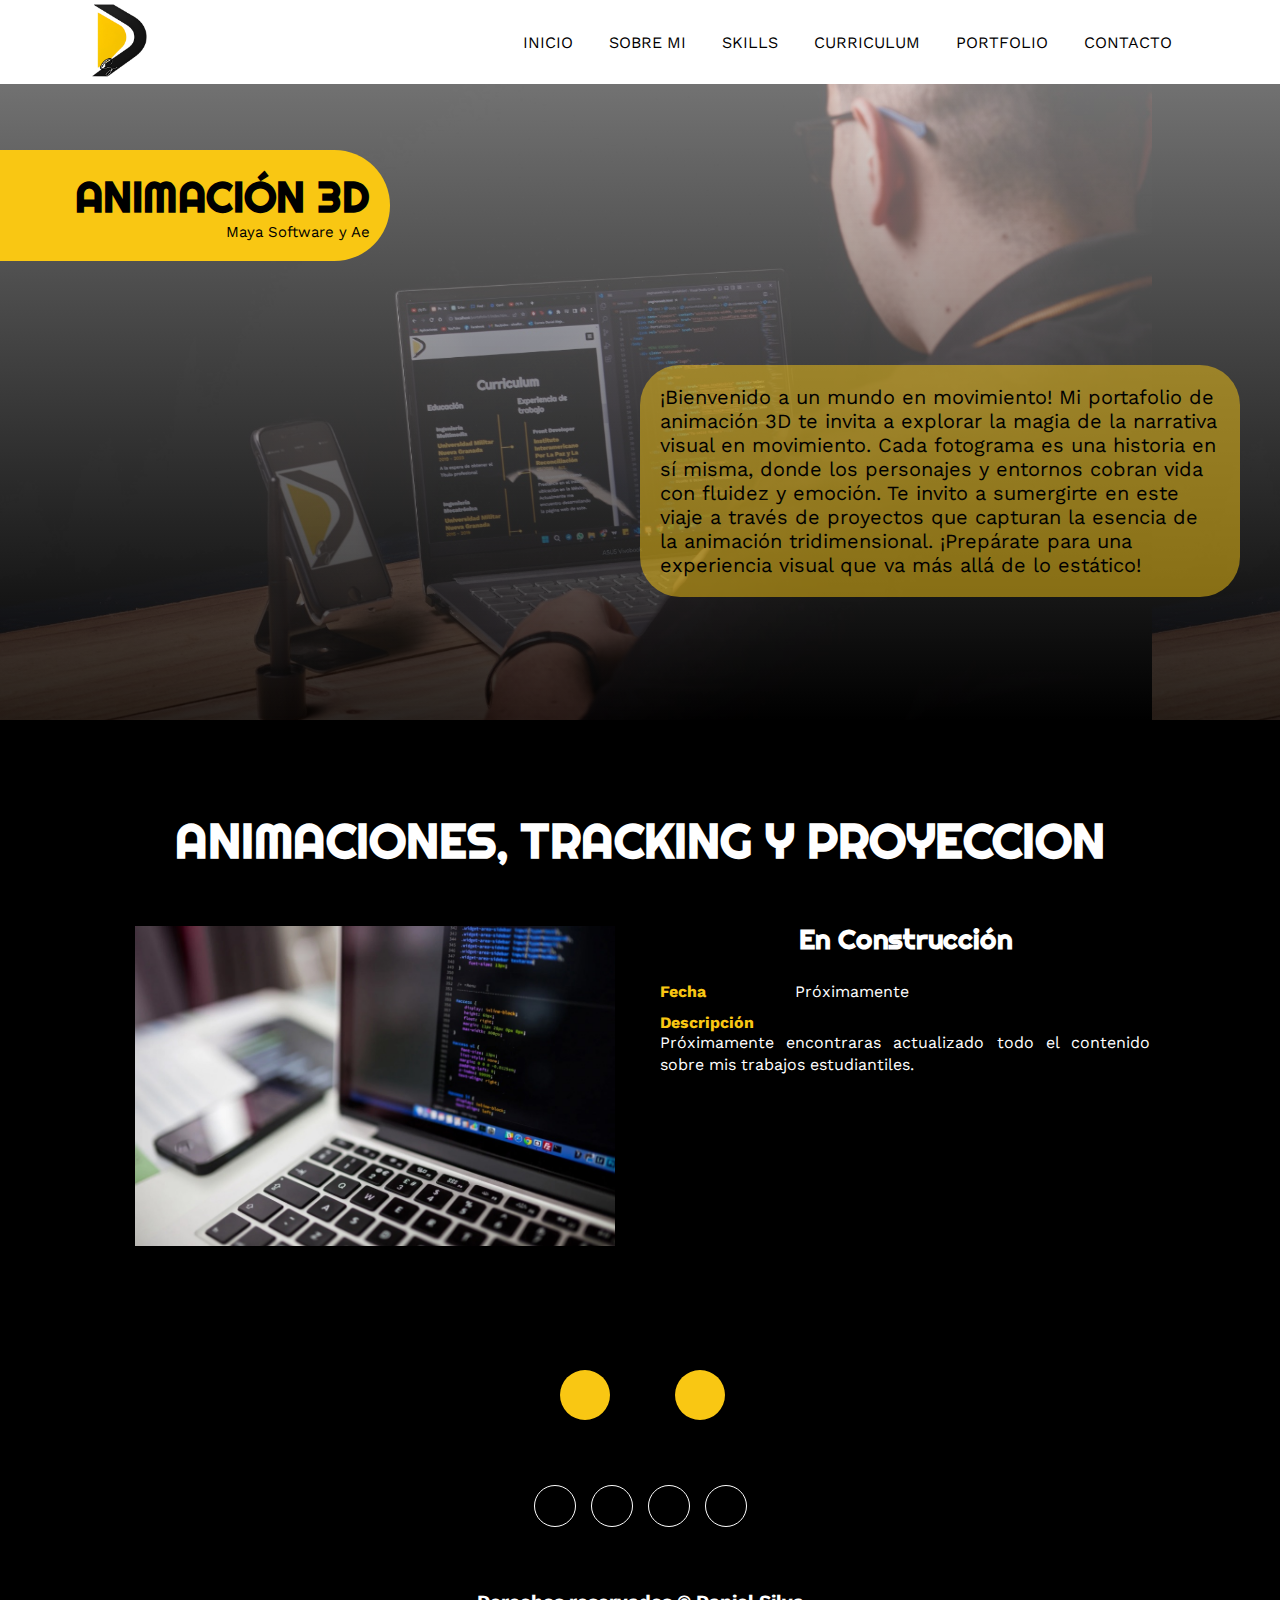
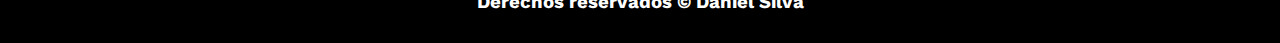
<file: animacion3d.html>
<!DOCTYPE html>
<html lang="es">
<head>
    <meta charset="UTF-8">
    <meta http-equiv="X-UA-Compatible" content="IE=edge">
    <meta name="viewport" content="width=device-width, initial-scale=1.0">
    <link rel="stylesheet" href="https://cdnjs.cloudflare.com/ajax/libs/font-awesome/6.1.2/css/all.min.css" integrity="sha512-1sCRPdkRXhBV2PBLUdRb4tMg1w2YPf37qatUFeS7zlBy7jJI8Lf4VHwWfZZfpXtYSLy85pkm9GaYVYMfw5BC1A==" crossorigin="anonymous" referrerpolicy="no-referrer" />
    <title>Portafolio</title>
    <link rel="stylesheet" href="estilo.css">
    <link rel="icon" type="image/png" href="img/logo.png">
</head>
<body>
    <!-- MENU ENCABEZADO -->
    <div class="contenedor-header">
        <header>
            <div class="logo">
                <img src="img/logo.png" alt="">
            </div>
            <nav id="nav">
                <ul>
                    <li><a href="index.html#inicio" onclick="seleccionar()">INICIO</a></li>
                    <li><a href="index.html#sobremi" onclick="seleccionar()">SOBRE MI</a></li>
                    <li><a href="index.html#skills" onclick="seleccionar()">SKILLS</a></li>
                    <li><a href="index.html#curriculum" onclick="seleccionar()">CURRICULUM</a></li>
                    <li><a href="index.html#portfolio" onclick="seleccionar()">PORTFOLIO</a></li>
                    <li><a href="index.html#contacto" onclick="seleccionar()">CONTACTO</a></li>
                </ul>
            </nav>
            <div class="nav-responsive" onclick="mostrarOcultarMenu()">
                <i class="fa-solid fa-bars"></i>
            </div>
        </header>
    </div>

    <!-- SECCION INICIO PAGINAWEB -->
    <section id="iniciopw" class="iniciopw">
        <div class="contenido-banner1">
            <h1>ANIMACIÓN 3D</h1>
            <h2>Maya Software y Ae</h2>
        </div>
        <div class="contenido-banner2">
            <h2>¡Bienvenido a un mundo en movimiento! Mi portafolio de animación 3D te invita a explorar la magia de la narrativa visual en movimiento. Cada fotograma es una historia en sí misma, donde los personajes y entornos cobran vida con fluidez y emoción. Te invito a sumergirte en este viaje a través de proyectos que capturan la esencia de la animación tridimensional. ¡Prepárate para una experiencia visual que va más allá de lo estático!</h2>
        </div>
    </section> 

   <!-- SECCION DISEÑOS PAGINAWEB -->
   <section id="diseños" class="diseños">
    <div class="contenido-seccion">
        <h2>ANIMACIONES, TRACKING Y PROYECCION</h2>
        <div class="fila">
            <!-- imagen -->
            <div class="col col-imagen">
                <div class="imagen">
                    <img src="img/construccion.jpg" alt="">
                </div>
            </div>
            <!-- descripcion -->
            <div class="col col-descripcion">
                <h3>En Construcción</h3>
                <ul>
                    <li>
                        <strong>Fecha</strong>
                        Próximamente
                    </li>
                    <li>
                        <strong>Descripción</strong>
                        <p> 
                            Próximamente encontraras actualizado todo el contenido sobre mis trabajos estudiantiles.
                        </p> 
                    </li>
                    <!--<li>
                        <strong>Vizualizalo</strong>
                        <div class="redes">
                            <a href="https://basedatosgpe.000webhostapp.com/bdgpesembremoselcambio/index.php" target="_blank"><i class="fa-solid fa-globe"></i></a>
                            <a href="https://github.com/danielsilva14/bdguadalupe" target="_blank"><i class="fa-brands fa-github"></i></a>
                        </div>
                    </li>-->
                </ul>
            </div>
        </div>
        
       
    </div>
</section>


    

    <!-- footer -->
    <footer>
        <a href="marketingdigital.html" class="right">
            <i class="fa-solid fa-angles-right"></i>
        </a>
        <a href="modelado3d.html" class="left">
            <i class="fa-solid fa-angles-left"></i>
        </a>
        <div class="redes">
                <a href="https://www.facebook.com/DanielAlejandroSilvaFloriano" target="_blank"><i class="fa-brands fa-facebook-f"></i></a>
                <a href="https://github.com/danielsilva14" target="_blank"><i class="fa-brands fa-github"></i></a>
                <a href="https://www.instagram.com/daniel_alejo14/" target="_blank"><i class="fa-brands fa-instagram"></i></a>
                <a href="https://www.linkedin.com/in/daniel-alejandro-silva-floriano-11836a113/" target="_blank"><i class="fa-brands fa-linkedin-in"></i></a>
        </div>
        <h3 class="footer__copyright">Derechos reservados &copy; Daniel Silva</h3>
    </footer>

    <script src="script.js"></script>
</body>
</html>
</file>
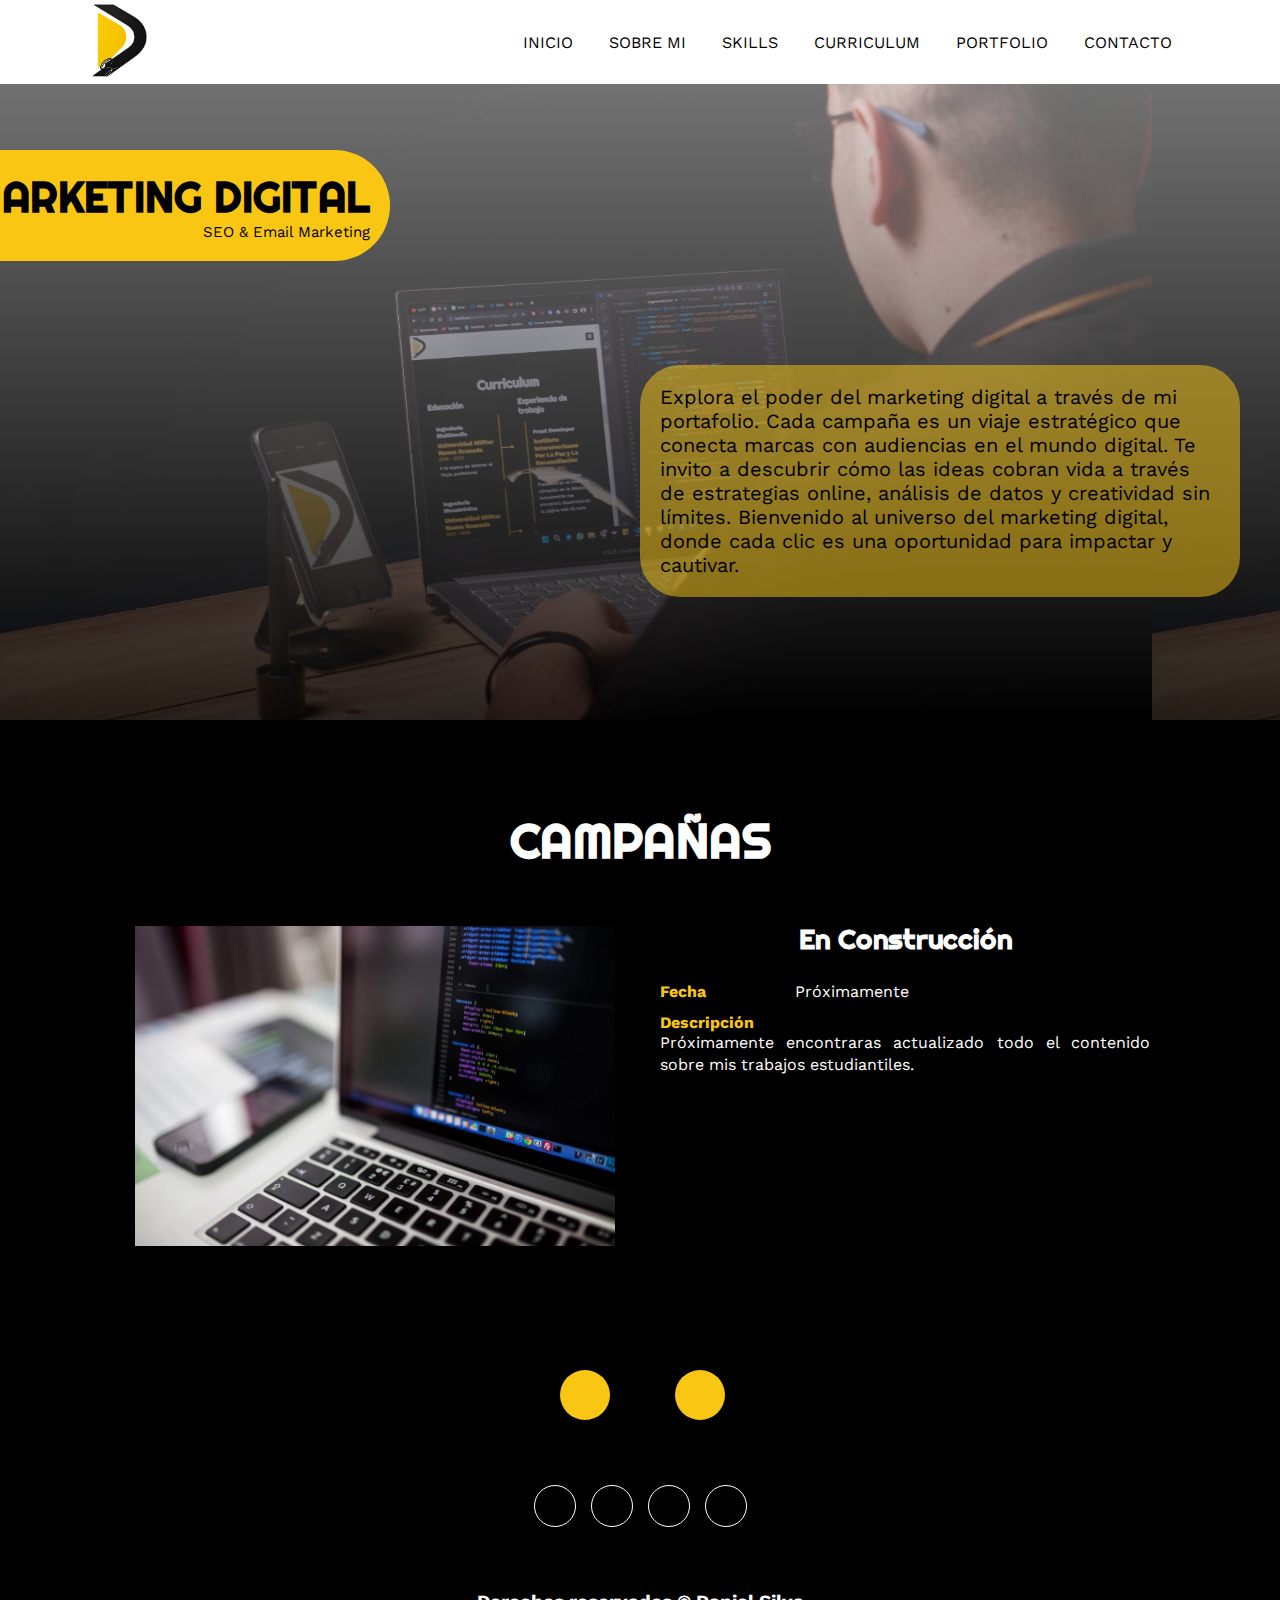
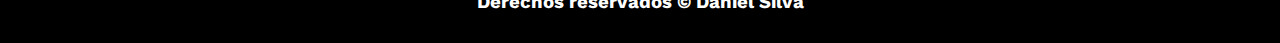
<file: marketingdigital.html>
<!DOCTYPE html>
<html lang="es">
<head>
    <meta charset="UTF-8">
    <meta http-equiv="X-UA-Compatible" content="IE=edge">
    <meta name="viewport" content="width=device-width, initial-scale=1.0">
    <link rel="stylesheet" href="https://cdnjs.cloudflare.com/ajax/libs/font-awesome/6.1.2/css/all.min.css" integrity="sha512-1sCRPdkRXhBV2PBLUdRb4tMg1w2YPf37qatUFeS7zlBy7jJI8Lf4VHwWfZZfpXtYSLy85pkm9GaYVYMfw5BC1A==" crossorigin="anonymous" referrerpolicy="no-referrer" />
    <title>Portafolio</title>
    <link rel="stylesheet" href="estilo.css">
    <link rel="icon" type="image/png" href="img/logo.png">
</head>
<body>
    <!-- MENU ENCABEZADO -->
    <div class="contenedor-header">
        <header>
            <div class="logo">
                <img src="img/logo.png" alt="">
            </div>
            <nav id="nav">
                <ul>
                    <li><a href="index.html#inicio" onclick="seleccionar()">INICIO</a></li>
                    <li><a href="index.html#sobremi" onclick="seleccionar()">SOBRE MI</a></li>
                    <li><a href="index.html#skills" onclick="seleccionar()">SKILLS</a></li>
                    <li><a href="index.html#curriculum" onclick="seleccionar()">CURRICULUM</a></li>
                    <li><a href="index.html#portfolio" onclick="seleccionar()">PORTFOLIO</a></li>
                    <li><a href="index.html#contacto" onclick="seleccionar()">CONTACTO</a></li>
                </ul>
            </nav>
            <div class="nav-responsive" onclick="mostrarOcultarMenu()">
                <i class="fa-solid fa-bars"></i>
            </div>
        </header>
    </div>

    <!-- SECCION INICIO PAGINAWEB -->
    <section id="iniciopw" class="iniciopw">
        <div class="contenido-banner1">
            <h1>MARKETING DIGITAL</h1>
            <h2>SEO & Email Marketing</h2>
        </div>
        <div class="contenido-banner2">
            <h2>Explora el poder del marketing digital a través de mi portafolio. Cada campaña es un viaje estratégico que conecta marcas con audiencias en el mundo digital. Te invito a descubrir cómo las ideas cobran vida a través de estrategias online, análisis de datos y creatividad sin límites. Bienvenido al universo del marketing digital, donde cada clic es una oportunidad para impactar y cautivar.</h2>
        </div>
    </section> 

   <!-- SECCION DISEÑOS PAGINAWEB -->
   <section id="diseños" class="diseños">
    <div class="contenido-seccion">
        <h2>CAMPAÑAS</h2>
        <div class="fila">
            <!-- imagen -->
            <div class="col col-imagen">
                <div class="imagen">
                    <img src="img/construccion.jpg" alt="">
                </div>
            </div>
            <!-- descripcion -->
            <div class="col col-descripcion">
                <h3>En Construcción</h3>
                <ul>
                    <li>
                        <strong>Fecha</strong>
                        Próximamente
                    </li>
                    <li>
                        <strong>Descripción</strong>
                        <p> 
                            Próximamente encontraras actualizado todo el contenido sobre mis trabajos estudiantiles.
                        </p> 
                    </li>
                    <!--<li>
                        <strong>Vizualizalo</strong>
                        <div class="redes">
                            <a href="https://basedatosgpe.000webhostapp.com/bdgpesembremoselcambio/index.php" target="_blank"><i class="fa-solid fa-globe"></i></a>
                            <a href="https://github.com/danielsilva14/bdguadalupe" target="_blank"><i class="fa-brands fa-github"></i></a>
                        </div>
                    </li>-->
                </ul>
            </div>
        </div>
        
        
    </div>
</section>


    

    <!-- footer -->
    <footer>
        <a href="videojuegos.html" class="right">
            <i class="fa-solid fa-angles-right"></i>
        </a>
        <a href="animacion3d.html" class="left">
            <i class="fa-solid fa-angles-left"></i>
        </a>
        <div class="redes">
                <a href="https://www.facebook.com/DanielAlejandroSilvaFloriano" target="_blank"><i class="fa-brands fa-facebook-f"></i></a>
                <a href="https://github.com/danielsilva14" target="_blank"><i class="fa-brands fa-github"></i></a>
                <a href="https://www.instagram.com/daniel_alejo14/" target="_blank"><i class="fa-brands fa-instagram"></i></a>
                <a href="https://www.linkedin.com/in/daniel-alejandro-silva-floriano-11836a113/" target="_blank"><i class="fa-brands fa-linkedin-in"></i></a>
        </div>
        <h3 class="footer__copyright">Derechos reservados &copy; Daniel Silva</h3>
    </footer>

    <script src="script.js"></script>
</body>
</html>
</file>
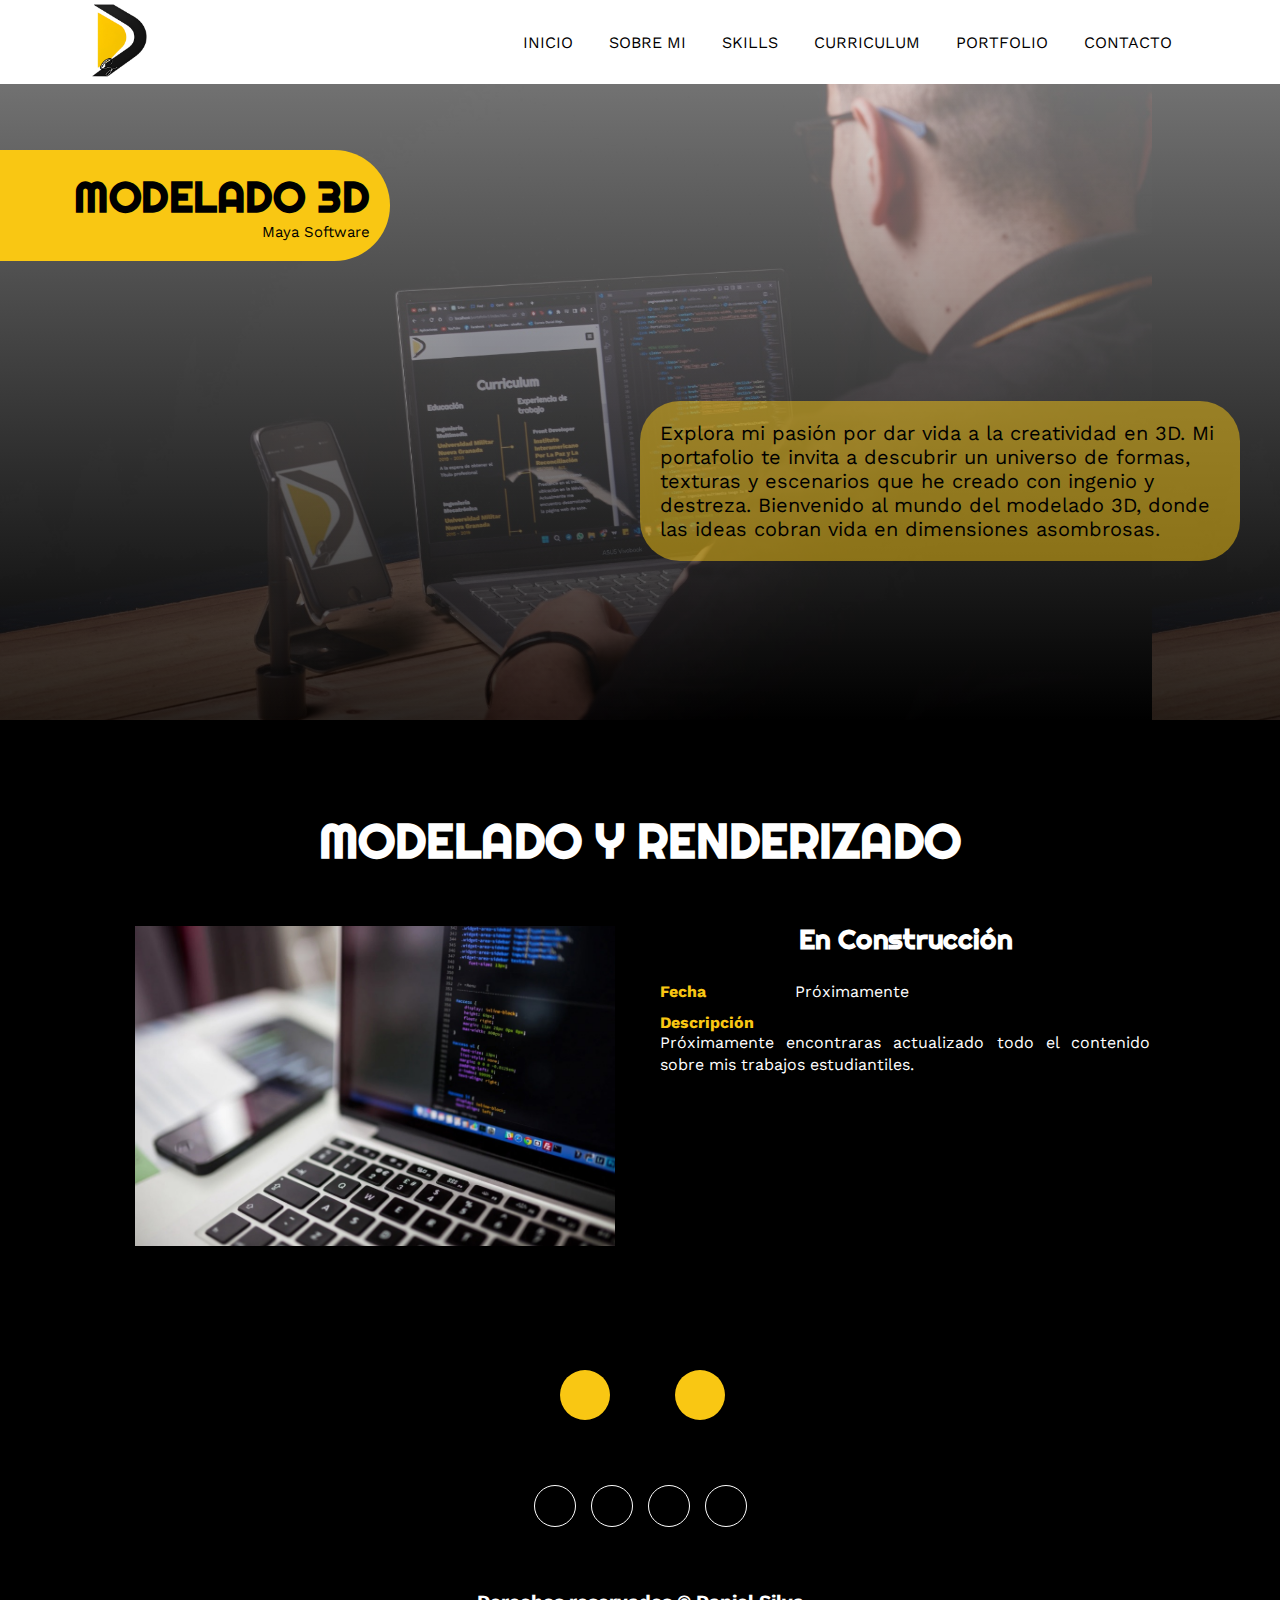
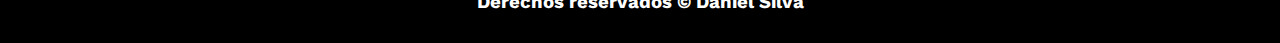
<file: modelado3d.html>
<!DOCTYPE html>
<html lang="es">
<head>
    <meta charset="UTF-8">
    <meta http-equiv="X-UA-Compatible" content="IE=edge">
    <meta name="viewport" content="width=device-width, initial-scale=1.0">
    <link rel="stylesheet" href="https://cdnjs.cloudflare.com/ajax/libs/font-awesome/6.1.2/css/all.min.css" integrity="sha512-1sCRPdkRXhBV2PBLUdRb4tMg1w2YPf37qatUFeS7zlBy7jJI8Lf4VHwWfZZfpXtYSLy85pkm9GaYVYMfw5BC1A==" crossorigin="anonymous" referrerpolicy="no-referrer" />
    <title>Portafolio</title>
    <link rel="stylesheet" href="estilo.css">
    <link rel="icon" type="image/png" href="img/logo.png">
</head>
<body>
    <!-- MENU ENCABEZADO -->
    <div class="contenedor-header">
        <header>
            <div class="logo">
                <img src="img/logo.png" alt="">
            </div>
            <nav id="nav">
                <ul>
                    <li><a href="index.html#inicio" onclick="seleccionar()">INICIO</a></li>
                    <li><a href="index.html#sobremi" onclick="seleccionar()">SOBRE MI</a></li>
                    <li><a href="index.html#skills" onclick="seleccionar()">SKILLS</a></li>
                    <li><a href="index.html#curriculum" onclick="seleccionar()">CURRICULUM</a></li>
                    <li><a href="index.html#portfolio" onclick="seleccionar()">PORTFOLIO</a></li>
                    <li><a href="index.html#contacto" onclick="seleccionar()">CONTACTO</a></li>
                </ul>
            </nav>
            <div class="nav-responsive" onclick="mostrarOcultarMenu()">
                <i class="fa-solid fa-bars"></i>
            </div>
        </header>
    </div>

    <!-- SECCION INICIO PAGINAWEB -->
    <section id="iniciopw" class="iniciopw">
        <div class="contenido-banner1">
            <h1>MODELADO 3D</h1>
            <h2>Maya Software</h2>
        </div>
        <div class="contenido-banner2">
            <h2>Explora mi pasión por dar vida a la creatividad en 3D. Mi portafolio te invita a descubrir un universo de formas, texturas y escenarios que he creado con ingenio y destreza. Bienvenido al mundo del modelado 3D, donde las ideas cobran vida en dimensiones asombrosas.</h2>
        </div>
    </section> 

   <!-- SECCION DISEÑOS PAGINAWEB -->
   <section id="diseños" class="diseños">
    <div class="contenido-seccion">
        <h2>MODELADO Y RENDERIZADO</h2>
        <div class="fila">
            <!-- imagen -->
            <div class="col col-imagen">
                <div class="imagen">
                    <img src="img/construccion.jpg" alt="">
                </div>
            </div>
            <!-- descripcion -->
            <div class="col col-descripcion">
                <h3>En Construcción</h3>
                <ul>
                    <li>
                        <strong>Fecha</strong>
                        Próximamente
                    </li>
                    <li>
                        <strong>Descripción</strong>
                        <p> 
                            Próximamente encontraras actualizado todo el contenido sobre mis trabajos estudiantiles.
                        </p> 
                    </li>
                    <!--<li>
                        <strong>Vizualizalo</strong>
                        <div class="redes">
                            <a href="https://basedatosgpe.000webhostapp.com/bdgpesembremoselcambio/index.php" target="_blank"><i class="fa-solid fa-globe"></i></a>
                            <a href="https://github.com/danielsilva14/bdguadalupe" target="_blank"><i class="fa-brands fa-github"></i></a>
                        </div>
                    </li>-->
                </ul>
            </div>
        </div>
        
        
    </div>
</section>


    

    <!-- footer -->
    <footer>
        <a href="animacion3d.html" class="right">
            <i class="fa-solid fa-angles-right"></i>
        </a>
        <a href="diseñocreativo.html" class="left">
            <i class="fa-solid fa-angles-left"></i>
        </a>
        <div class="redes">
                <a href="https://www.facebook.com/DanielAlejandroSilvaFloriano" target="_blank"><i class="fa-brands fa-facebook-f"></i></a>
                <a href="https://github.com/danielsilva14" target="_blank"><i class="fa-brands fa-github"></i></a>
                <a href="https://www.instagram.com/daniel_alejo14/" target="_blank"><i class="fa-brands fa-instagram"></i></a>
                <a href="https://www.linkedin.com/in/daniel-alejandro-silva-floriano-11836a113/" target="_blank"><i class="fa-brands fa-linkedin-in"></i></a>
        </div>
        <h3 class="footer__copyright">Derechos reservados &copy; Daniel Silva</h3>
    </footer>

    <script src="script.js"></script>
</body>
</html>
</file>
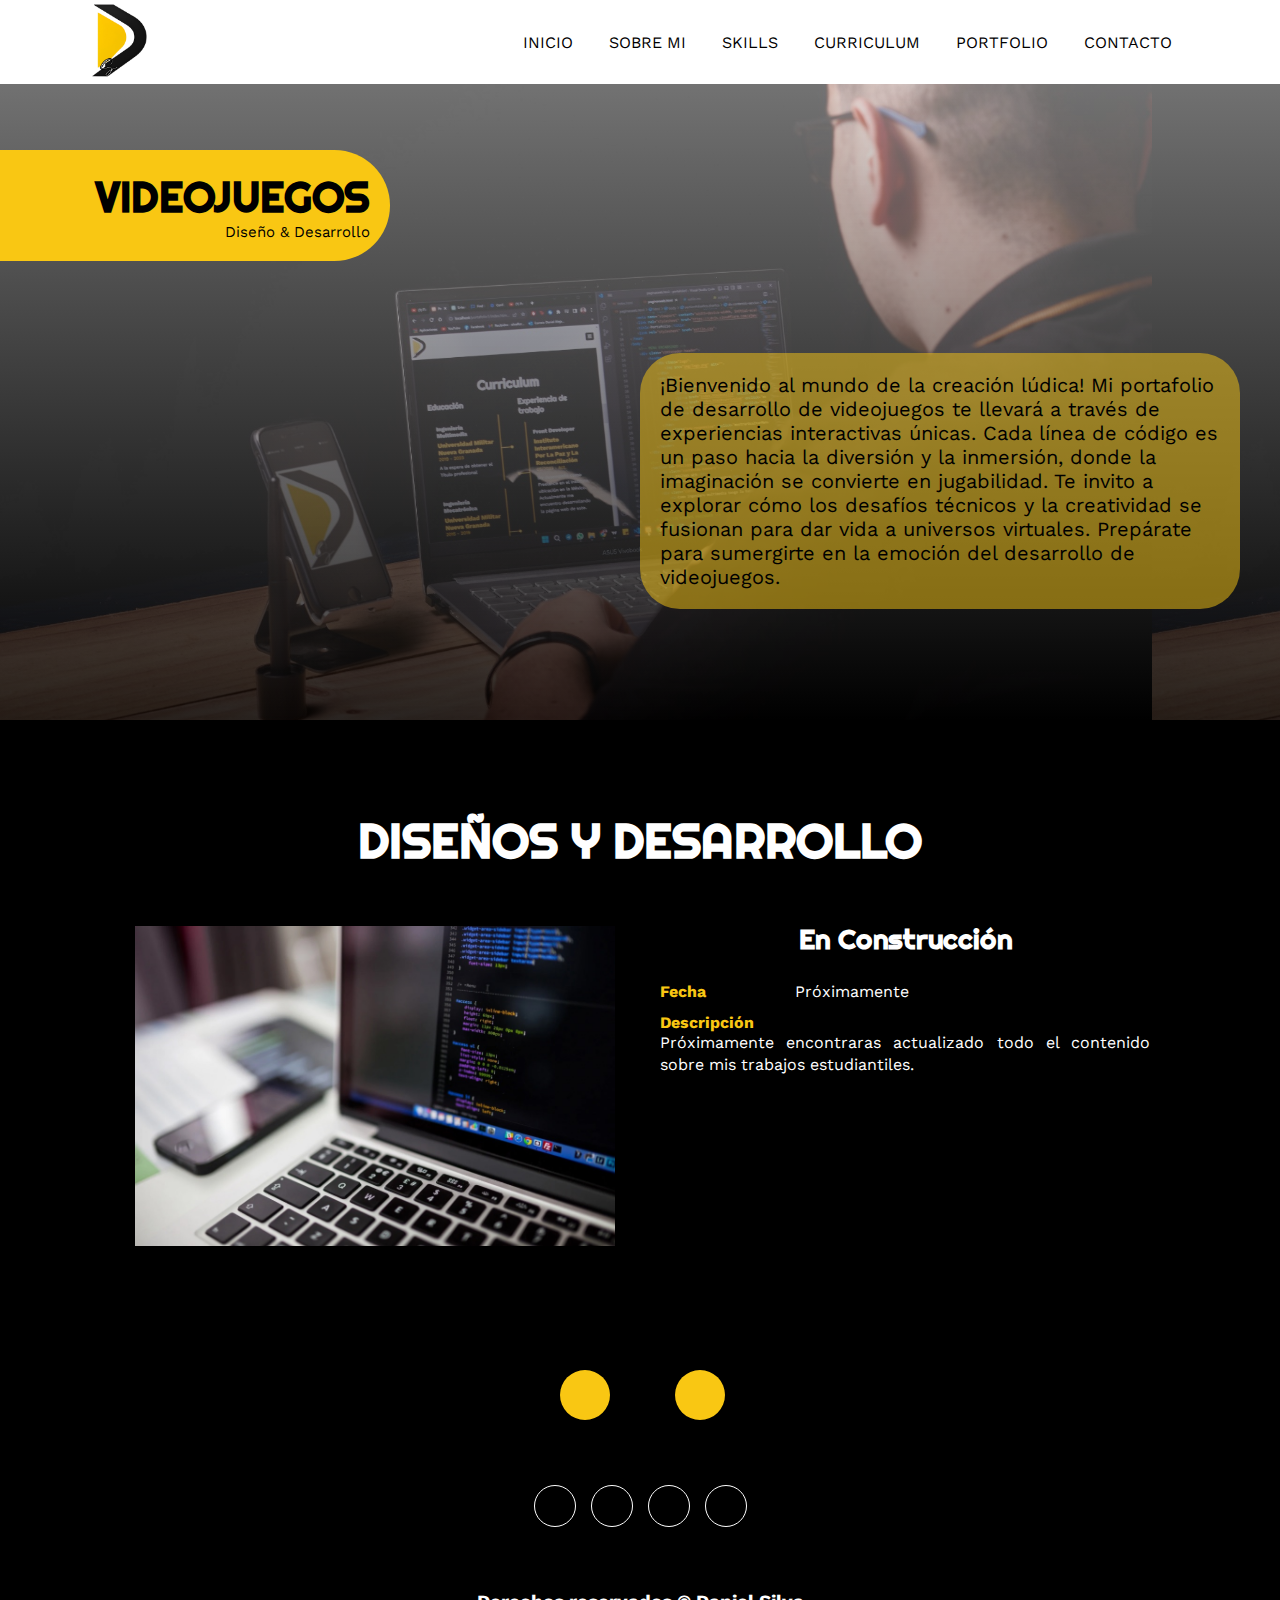
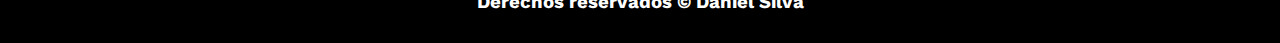
<file: videojuegos.html>
<!DOCTYPE html>
<html lang="es">
<head>
    <meta charset="UTF-8">
    <meta http-equiv="X-UA-Compatible" content="IE=edge">
    <meta name="viewport" content="width=device-width, initial-scale=1.0">
    <link rel="stylesheet" href="https://cdnjs.cloudflare.com/ajax/libs/font-awesome/6.1.2/css/all.min.css" integrity="sha512-1sCRPdkRXhBV2PBLUdRb4tMg1w2YPf37qatUFeS7zlBy7jJI8Lf4VHwWfZZfpXtYSLy85pkm9GaYVYMfw5BC1A==" crossorigin="anonymous" referrerpolicy="no-referrer" />
    <title>Portafolio</title>
    <link rel="stylesheet" href="estilo.css">
    <link rel="icon" type="image/png" href="img/logo.png">
</head>
<body>
    <!-- MENU ENCABEZADO -->
    <div class="contenedor-header">
        <header>
            <div class="logo">
                <img src="img/logo.png" alt="">
            </div>
            <nav id="nav">
                <ul>
                    <li><a href="index.html#inicio" onclick="seleccionar()">INICIO</a></li>
                    <li><a href="index.html#sobremi" onclick="seleccionar()">SOBRE MI</a></li>
                    <li><a href="index.html#skills" onclick="seleccionar()">SKILLS</a></li>
                    <li><a href="index.html#curriculum" onclick="seleccionar()">CURRICULUM</a></li>
                    <li><a href="index.html#portfolio" onclick="seleccionar()">PORTFOLIO</a></li>
                    <li><a href="index.html#contacto" onclick="seleccionar()">CONTACTO</a></li>
                </ul>
            </nav>
            <div class="nav-responsive" onclick="mostrarOcultarMenu()">
                <i class="fa-solid fa-bars"></i>
            </div>
        </header>
    </div>

    <!-- SECCION INICIO PAGINAWEB -->
    <section id="iniciopw" class="iniciopw">
        <div class="contenido-banner1">
            <h1>VIDEOJUEGOS</h1>
            <h2>Diseño & Desarrollo</h2>
        </div>
        <div class="contenido-banner2">
            <h2>¡Bienvenido al mundo de la creación lúdica! Mi portafolio de desarrollo de videojuegos te llevará a través de experiencias interactivas únicas. Cada línea de código es un paso hacia la diversión y la inmersión, donde la imaginación se convierte en jugabilidad. Te invito a explorar cómo los desafíos técnicos y la creatividad se fusionan para dar vida a universos virtuales. Prepárate para sumergirte en la emoción del desarrollo de videojuegos.</h2>
        </div>
    </section> 

   <!-- SECCION DISEÑOS PAGINAWEB -->
   <section id="diseños" class="diseños">
    <div class="contenido-seccion">
        <h2>DISEÑOS Y DESARROLLO </h2>
        <div class="fila">
            <!-- imagen -->
            <div class="col col-imagen">
                <div class="imagen">
                    <img src="img/construccion.jpg" alt="">
                </div>
            </div>
            <!-- descripcion -->
            <div class="col col-descripcion">
                <h3>En Construcción</h3>
                <ul>
                    <li>
                        <strong>Fecha</strong>
                        Próximamente
                    </li>
                    <li>
                        <strong>Descripción</strong>
                        <p> 
                            Próximamente encontraras actualizado todo el contenido sobre mis trabajos estudiantiles.
                        </p> 
                    </li>
                    <!--<li>
                        <strong>Vizualizalo</strong>
                        <div class="redes">
                            <a href="https://basedatosgpe.000webhostapp.com/bdgpesembremoselcambio/index.php" target="_blank"><i class="fa-solid fa-globe"></i></a>
                            <a href="https://github.com/danielsilva14/bdguadalupe" target="_blank"><i class="fa-brands fa-github"></i></a>
                        </div>
                    </li>-->
                </ul>
            </div>
        </div>
        
        

       
    </div>
</section>


    

    <!-- footer -->
    <footer>
        <a href="index.html#portfolio" class="right">
            <i class="fa-solid fa-angles-right"></i>
        </a>
        <a href="marketingdigital.html" class="left">
            <i class="fa-solid fa-angles-left"></i>
        </a>
        <div class="redes">
                <a href="https://www.facebook.com/DanielAlejandroSilvaFloriano" target="_blank"><i class="fa-brands fa-facebook-f"></i></a>
                <a href="https://github.com/danielsilva14" target="_blank"><i class="fa-brands fa-github"></i></a>
                <a href="https://www.instagram.com/daniel_alejo14/" target="_blank"><i class="fa-brands fa-instagram"></i></a>
                <a href="https://www.linkedin.com/in/daniel-alejandro-silva-floriano-11836a113/" target="_blank"><i class="fa-brands fa-linkedin-in"></i></a>
        </div>
        <h3 class="footer__copyright">Derechos reservados &copy; Daniel Silva</h3>
    </footer>

    <script src="script.js"></script>
</body>
</html>
</file>
<file: estilo.css>
@import url('https://fonts.googleapis.com/css2?family=Righteous&family=Work+Sans:wght@100;300;400;600;800&display=swap');
*{
    box-sizing: border-box;
    font-family: 'Work Sans';
    margin: 0;
    padding: 0;
}
html{
    /* me permite deslizar cuando hago clic en los links del menu */
    scroll-behavior: smooth;
}
body {
    caret-color: transparent;
}

/* MENU */
.contenedor-header{
    background: #ffffff;
    position: fixed;
    width: 100%;
    top: 0;
    left: 0;
    z-index: 99;
}
.contenedor-header header{
    max-width: 1100px;
    margin: auto;
    display: flex;
    justify-content: space-between;
    align-items: center;
    /*padding: 15px 20px;*/
}
.contenedor-header header .logo img{
    width: 80px;
    height: 80px;
}
.contenedor-header header ul{
    display: flex;
    list-style: none;
}
.contenedor-header header nav ul li a{
    text-align: none;
    color: #000000;
    margin: 0 15px;
    padding: 3px;
    transition: .5s;
    text-decoration: none;
}
.contenedor-header header nav ul li a:hover{
    color: #F9C713;
}
.nav-responsive{
    background-color: #000000;
    color:#fff;
    padding: 5px 10px;
    border-radius: 5px;
    cursor: pointer;
    display: none;
    margin-right: 5px;
}


/* SECCION I N I C I O */
.inicio{
    background: linear-gradient(to top, rgba(0, 0, 0, 0.8), rgba(255, 255, 255, 0.5)),
    url(img/fondo2.jpg);
    background-size: cover;
    height: 100vh;
    color: #fff;
    display: flex;
    align-items: center;
}
.inicio .contenido-banner{
    padding: 20px;
    background-color: #000000;
    max-width: 350px;
    margin: auto;
    text-align: center;
    border-radius: 40px;
    margin-top: 100px;
}
.inicio .contenido-banner img{
    margin-top: 40px;
    border: 10px solid #F9C713;
    display: block;
    width: 80%;
    margin: auto;
    border-radius: 100%;
}
.inicio .contenido-banner h1{
    margin-top: 40px;
    font-size: 42px;
    font-family: 'Righteous';
}
.inicio .contenido-banner h2{
    font-size: 15px;
    font-weight: normal;
}
.inicio .contenido-banner .redes a{
    color: #fff;
    display: inline-block;
    text-decoration: none;
    border: 1px solid #fff;
    border-radius: 100%;
    width: 42px;
    height: 42px;
    line-height: 42px;
    margin: 40px 5px;
    font-size: 20px;
    transition: .3s;
}
.inicio .contenido-banner .redes a:hover{
    background-color: #F9C713;
}

/* SECCION SOBREMI */
.sobremi{
    background-color: #000000;
    color: #fff;
    padding: 50px 20px;
}
.sobremi .contenido-seccion{
    max-width: 1100px;
    margin: auto;
}
.sobremi h2{
    font-size: 48px;
    font-family: 'Righteous';
    text-align: center;
    padding: 20px 0;
    margin-top: 25px;
}
.sobremi .contenido-seccion p{
    font: 18px;
    line-height: 22px;
    margin-bottom: 20px;
    text-align: justify;
}
.sobremi .contenido-seccion p span{
    color: #F9C713;
    font-weight: bold;
}
.sobremi .fila{
    display: flex;
    margin-top: 50px;
}
.sobremi .fila .col
{
    width: 50%;
}
.sobremi .fila .col h3{
    font-size: 28px;
    font-family: 'Righteous';
    margin-bottom: 25px;
}
.sobremi .fila .col ul{
    list-style: none;
}
.sobremi .fila .col ul li{
    margin: 12px 0;
}
.sobremi .fila .col ul li strong{
    display: inline-block;
    color: #F9C713;
    width: 130px;
}
.sobremi .fila .col ul li span{
    background-color: #F9C713;
    padding: 3px;
    font-weight: bold;
    border-radius: 5px;
}
.sobremi .fila .col .contenedor-intereses{
    display: flex;
    flex-wrap: wrap;
}
.sobremi .fila .col .contenedor-intereses .interes{
    width: 100px;
    height: 100px;
    background-color: #000000;
    border-radius: 10px;
    margin: 0 15px 15px 0;
    display: flex;
    flex-direction: column;
    align-items: center;
    justify-content: center;
    transition: .3s;
}.sobremi .fila .col .contenedor-intereses .interes:hover{
    background-color: #F9C713;
}
.sobremi .fila .col .contenedor-intereses .interes i{
    font-size: 30px;
    margin-bottom: 10px;
}
.sobremi a{
    text-decoration: none;
}
.sobremi button{
    cursor: pointer;
    background-color: transparent;
    border: 2px solid #fff;
    width: fit-content;
    display: block;
    margin: 20px auto;
    padding: 10px 22px;
    font-size: 16px;
    color: #fff;
    position: relative;
    z-index: 10;
}
.sobremi button .overlay{
    position: absolute;
    top: 0;
    left: 0;
    width: 0;
    height: 100%;
    background-color: #F9C713;
    z-index: -1;
    transition: 1s;
}
.sobremi button:hover .overlay{
    width: 100%;
}
/* SECCION S K I L L S */
.skills{
    background-color: #000000;
    color: #fff;
    padding: 50px 20px;
}
.skills .contenido-seccion{
    max-width: 1100px;
    margin: auto;
}
.skills h2{
    font-size: 48px;
    font-family: 'Righteous';
    text-align: center;
    padding: 20px 0;
    margin-top: 25px;

}
.skills .fila{
    display: flex;
}
.skills .fila .col{
    width: 50%;
    padding: 0 20px;
}
.skills .fila .col h3{
    font-size: 28px;
    font-family: 'Righteous';
    margin-bottom: 25px;
}
.skills .skill > span{
    font-weight: bold;
    display: block;
    margin-bottom: 10px;
}
.skills .skill .barra-skill{
    height: 8px;
    width: 80%;
    background-color: #131517;
    position: relative;
    margin-bottom: 30px;
}
.skills .skill .progreso{
    background-color: #F9C713;
    position: absolute;
    top: 0;
    left: 0;
    height: 8px;
}
.skills .skill .barra-skill span{
    position: absolute;
    height: 40px;
    width: 40px;
    background-color: #F9C713;
    border-radius: 50px;
    line-height: 40px;
    text-align: center;
    top: -17px;
    right: -15px;
    font-size: 14px;
}

/* Estas clases se agregaran dinamicamente mediante javascript */
.skills .skill .javascript{
    width: 0%;
    animation: 2s javascript forwards;
}
@keyframes javascript {
    0%{width: 0%;}
    100%{width: 45%;}
}

.skills .skill .htmlcss{
    width: 0%;
    animation: 2s htmlcss forwards;
}
@keyframes htmlcss {
    0%{width: 0%;}
    100%{width: 45%;}
}

.skills .skill .photoshop{
    width: 0%;
    animation: 2s photoshop forwards;
}
@keyframes photoshop {
    0%{width: 0%;}
    100%{width: 50%;}
}

.skills .skill .wordpress{
    width: 0%;
    animation: 2s wordpress forwards;
}
@keyframes wordpress {
    0%{width: 0%;}
    100%{width: 20%;}
}

.skills .skill .maya{
    width: 0%;
    animation: 2s maya forwards;
}
@keyframes maya {
    0%{width: 0%;}
    100%{width: 65%;}
}

.skills .skill .phyton{
    width: 0%;
    animation: 2s phyton forwards;
}
@keyframes phyton {
    0%{width: 0%;}
    100%{width: 45%;}
}

.skills .skill .unity{
    width: 0%;
    animation: 2s unity forwards;
}
@keyframes unity {
    0%{width: 0%;}
    100%{width: 30%;}
}

.skills .skill .comunicacion{
    width: 0%;
    animation: 2s comunicacion forwards;
}
@keyframes comunicacion {
    0%{width: 0%;}
    100%{width: 80%;}
}

.skills .skill .trabajo{
    width: 0%;
    animation: 2s trabajo forwards;
}
@keyframes trabajo {
    0%{width: 0%;}
    100%{width: 90%;}
}

.skills .skill .creatividad{
    width: 0%;
    animation: 2s creatividad forwards;
}
@keyframes creatividad {
    0%{width: 0%;}
    100%{width: 70%;}
}

.skills .skill .dedicacion{
    width: 0%;
    animation: 2s dedicacion forwards;
}
@keyframes dedicacion {
    0%{width: 0%;}
    100%{width: 75%;}
}

.skills .skill .proyect{
    width: 0%;
    animation: 2s proyect forwards;
}
@keyframes proyect {
    0%{width: 0%;}
    100%{width: 54%;}
}
.skills .skill .proactivo{
    width: 0%;
    animation: 2s proactivo forwards;
}
@keyframes proactivo {
    0%{width: 0%;}
    100%{width: 78%;}
}

/* SECCION CURRICULUM */
.curriculum{
    background-color: #000000;
    color: #fff;
    padding: 50px 20px;
}
.curriculum .contenido-seccion{
    max-width: 1100px;
    margin: auto;
}
.curriculum h2{
    font-size: 48px;
    font-family: 'Righteous';
    text-align: center;
    padding: 20px 0;
    margin-top: 25px;

}
.curriculum .fila{
    display: flex;
    justify-content: space-between;
}
.curriculum .fila .col{
    width: 49%;
    padding: 0 20px;
}
.curriculum .fila .col h3{
    font-size: 28px;
    font-family: 'Righteous';
    margin-bottom: 25px;
}
.curriculum .fila .izquierda{
    border-right: 2px solid #000000;
}
.curriculum .fila .derecha{
    border-left: 2px solid #000000;
}
.curriculum .fila .item{
    padding: 25px;
    margin-bottom: 30px;
    background-color: #000000;
    position: relative;
}
.curriculum .fila .item h4{
    font-size: 20px;
    margin-bottom: 10px;
}
.curriculum .fila .item .casa{
    color: #F9C713;
    font-size: 22px;
    font-weight: bold;
    display: block;
}
.curriculum .fila .item .fecha{
    display: block;
    color: #F9C713;
    margin-bottom: 10px;
}
.curriculum .fila .item p{
    line-height: 24px;
}
.curriculum .fila .izq{
    border-right: 2px solid #F9C713;
    margin-right: 20px;
}
.curriculum .fila .der{
    border-left: 2px solid #F9C713;
    margin-left: 20px;
}
.curriculum .fila .item .conectori{
    height: 2px;
    background-color: #F9C713;
    width: 47px;
    position: absolute;
    top: 50%;
    right: -47px;
    z-index: 5;
}
.curriculum .fila .item .conectori .circuloi{
    display: block;
    height: 10px;
    width: 10px;
    border-radius: 50%;
    background-color: #F9C713;
    float: right;
    position: relative;
    bottom: 4px;
}
.curriculum .fila .item .conectord{
    height: 2px;
    background-color: #F9C713;
    width: 47px;
    position: absolute;
    top: 50%;
    left: -47px;
    z-index: 5;
}
.curriculum .fila .item .conectord .circulod{
    display: block;
    height: 10px;
    width: 10px;
    border-radius: 50%;
    background-color: #F9C713;
    float: left;
    position: relative;
    bottom: 4px;
}
/* SECCION PORTFOLIO */
.portfolio{
    background-color: #000000;
    color: #fff;
    padding: 50px 20px;
}
.portfolio .contenido-seccion{
    max-width: 1100px;
    margin: auto;
}
.portfolio h2{
    font-size: 48px;
    font-family: 'Righteous';
    text-align: center;
    padding: 20px 0;
    margin-top: 25px;
}
.portfolio .galeria{
    display: flex;
    flex-wrap: wrap;
    justify-content: space-around;
    text-decoration: none;
}
.portfolio .galeria .proyecto{
    position: relative;
    max-width: 340px;
    height: fit-content;
    margin: 10px;
    cursor: pointer;
    text-decoration: none;
}
.portfolio .galeria .proyecto img{
    width: 100%;
    display: block;
    text-decoration: none;
}
.portfolio .galeria .proyecto .overlay{
    position: absolute;
    top: 0;
    width: 100%;
    height: 100%;
    text-align: center;
    background: linear-gradient(#F9C713, #F9C713);
    display: flex;
    flex-direction: column;
    justify-content: center;
    transition: 1s;
    font-size: 18px;
    letter-spacing: 3px;
    opacity: 0;
    text-decoration: none;
}
.portfolio .galeria .proyecto .overlay h3{
    margin-bottom: 20px;
    transition: 1s;
    text-decoration: none;
    color: #fff;
}
.portfolio .galeria .proyecto .overlay:hover{
    opacity: 1;
}
.portfolio .galeria .proyecto .overlay:hover h3{
    margin-bottom: 0px;
    
}
.portfolio p{
    text-decoration: none;
    color: #fff;
}

/* SECCION CONTACTO */
.contacto{
    background-image: url(img/contact_bg.png);
    background-color: #000000;
    color: #fff;
    padding: 50px 0;
}
.contacto .contenido-seccion{
    max-width: 1100px;
    margin: auto;
}
.contacto h2{
    font-size: 48px;
    font-family: 'Righteous';
    text-align: center;
    padding: 20px 0;
    margin-top: 25px;
}
.contacto .fila{
    display: flex;
}
.contacto .col{
    width: 50%;
    padding: 10px;
    position: relative;
}
.contacto .col input, .contacto .col textarea{
    display: block;
    width: 100%;
    padding: 18px;
    border: none;
    margin-bottom: 20px;
    background-color: #ffffff;
    color: #000000;
    font-size: 18px;
}
.contacto button{
    cursor: pointer;
    background-color: transparent;
    border: 2px solid #fff;
    width: fit-content;
    display: block;
    margin: 20px auto;
    padding: 10px 22px;
    font-size: 16px;
    color: #fff;
    position: relative;
    z-index: 10;
}
.contacto .contenido-seccion .fila .col a{
    text-decoration: none;
}
.contacto button .overlay{
    position: absolute;
    top: 0;
    left: 0;
    width: 0;
    height: 100%;
    background-color: #F9C713;
    z-index: -1;
    transition: 1s;
}
.contacto button:hover .overlay{
    width: 100%;
}
.contacto .col img{
    width: 100%;
}
.contacto .col .info{
    position: absolute;
    top: 40%;
    background-color: #000000;
    padding: 20px;
    max-width: 350px;
    left: 50%;
    transform: translate(-50%, -50%);
}
.contacto .col .info ul{
    list-style: none;
}
.contacto .col .info ul li{
    margin-bottom: 20px;
}
.contacto .col .info ul li i{
    color: #F9C713;
    display: inline-block;
    margin-right: 20px;
}
footer{
    background-color: #000000;
    color: #fff;
    padding: 50px 0 30px 0;
    text-align: center;
    position: relative;
    width: 100%;
}
footer .redes{
    margin-bottom: 20px;
}
footer .redes a{
    color: #fff;
    display: inline-block;
    text-decoration: none;
    border: 1px solid #fff;
    border-radius: 100%;
    width: 42px;
    height: 42px;
    line-height: 42px;
    margin: 40px 5px;
    font-size: 20px;
    transition: .3s;
}
footer .redes a:hover{
    background-color: #F9C713;
}
footer .arriba{
    display: block;
    width: 50px;
    height: 50px;
    background-color: #F9C713;
    color: #fff;
    position: absolute;
    left: 50%;
    transform: translateX(-50%);
    top: -25px;
    border-radius: 50%;
    line-height: 50px;
    font-size: 18px;
}
footer .left{
    display: block;
    width: 50px;
    height: 50px;
    background-color: #F9C713;
    color: #fff;
    position: absolute;
    left: 50%;
    transform: translateX(-160%);
    top: -25px;
    border-radius: 50%;
    line-height: 50px;
    font-size: 18px;
}
footer .right{
    display: block;
    width: 50px;
    height: 50px;
    background-color: #F9C713;
    color: #fff;
    position: absolute;
    left: 50%;
    transform: translateX(70%);
    top: -25px;
    border-radius: 50%;
    line-height: 50px;
    font-size: 18px;
}

/* SECCION I N I C I O PAGINASWEB */
.iniciopw{
    background: linear-gradient(to top, rgba(0, 0, 0, 0.8), rgba(255, 255, 255, 0.5)),
    url(img/fondopw1.jpg);
    background-size: 90%;
    height: 80vh;
    color: #000000;
    display: flex;
    flex-direction: column;
    align-items: center;
}
.iniciopw .contenido-banner1{
    padding: 20px;
    background-color: #F9C713;
    width: 500px;
    margin: auto;
    text-align: right;
    border-radius: 0px 500px 500px 0px;
    transform: translateX(-100%);
    margin-top: 150px;
}
.iniciopw .contenido-banner1 h1{
    
    font-size: 42px;
    font-family: 'Righteous';
}
.iniciopw .contenido-banner1 h2{
    font-size: 15px;
    font-weight: normal;
}
.iniciopw .contenido-banner2{
    padding: 20px;
    background-color: rgba(249, 199, 19, 0.5);
    max-width: 600px;
    margin: auto;
    text-align: left;
    border-radius: 40px;
    transform: translateX(50%);
    margin-top: -20px;
}
.iniciopw .contenido-banner2 h2{
    font-size: 20px;
    font-weight: normal;
}

/* SECCION PAGINAS WEB DISEÑO */
.diseños{
    background-color: #000000;
    color: #fff;
    padding: 50px 0;
}
.diseños .contenido-seccion{
    max-width: 1100px;
    margin: auto;
    padding: 20px;
}
.diseños h2{
    font-size: 48px;
    font-family: 'Righteous';
    text-align: center;
    padding: 20px 0;
   
}
.diseños .fila{
    display: flex;
    margin-top: 10px;
    margin-bottom: 50px;
    
}
.diseños .col{
    width: 50%;
    position: relative;
    justify-content: center; 
    padding: 20px;
}
.diseños .col img{
    width: 100%;
}
.diseños .col .imagen{
    padding: 5px;
    align-items: center;
}
.diseños .col p{
    font: 18px;
    line-height: 22px;
    margin-bottom: 20px;
    text-align: justify;
}
.diseños .col p span{
    color: #F9C713;
    font-weight: bold;
}
.diseños .fila .col h3{
    font-size: 28px;
    font-family: 'Righteous';
    margin-bottom: 25px;
    text-align: center;
}
.diseños .fila .col ul{
    list-style: none;
}
.diseños .fila .col ul li{
    margin: 12px 0;
}
.diseños .fila .col ul li strong{
    display: inline-block;
    color: #F9C713;
    width: 130px;
}
.diseños .fila .col ul li span{
    background-color: #F9C713;
    padding: 3px;
    font-weight: bold;
    border-radius: 5px;
}
.diseños .contenido-seccion .redes a{
    color: #fff;
    display: inline-block;
    text-decoration: none;
    border: 1px solid #fff;
    border-radius: 100%;
    width: 42px;
    height: 42px;
    line-height: 42px;
    margin: 20px 5px;
    font-size: 20px;
    transition: .3s;
    justify-content: center; 
    text-align: center;
    
}
.diseños .contenido-seccion .redes a:hover{
    background-color: #F9C713;
}
.diseños .fila .col video{
    width:480px; 
    height:320px;
}

/*SLider*/
.slider-container {
    width: 100%;
    overflow: hidden; /* Oculta el contenido que excede el contenedor */
    position: relative;  
  }
  
.slider {
    display: flex; /* Crea un contenedor flexible */
    transition: transform 0.5s ease; /* Añade una transición para el deslizamiento */
}
  
.slider img {
    width:auto; 
    height:320px;
}

.swiper-container {
    width: 100%;
    /*height: 100%;*/
    overflow: hidden; /* Oculta el contenido que excede el contenedor */
    position: relative;
  }
  
  /* Estilos para las diapositivas del slider */
  .swiper-slide {
    display: none;
    text-align: center;
    font-size: 18px;
    background: #fff; /* Fondo de las diapositivas */
  }
  .swiper-slide-active {
    display: block;
  }
  
  /* Estilos para la paginación del slider */
  .swiper-pagination {
    position: absolute;
    bottom: 10px;
    left: 50%;
    transform: translateX(-50%);
  }
  
  /* Estilos para las flechas de navegación */
  .swiper-button-next,
  .swiper-button-prev {
    color: #fff;
    font-size: 18px;
  }
  
  /* Cambia el color de fondo de las flechas de navegación al pasar el ratón */
  .swiper-button-next:hover,
  .swiper-button-prev:hover {
    background: #F9C713;
  }



/* SECCION RESPONSIVE */
@media screen and (max-width:980px){
    .iniciopw .contenido-banner1{
        margin-top: 100px;        
    }
    .iniciopw .contenido-banner2{
        margin-top: -10px;
    }
    nav{
        display: none;
    }
    .nav-responsive{
        display: block;
    }
    nav.responsive{
        display: block;
        position: absolute;
        right: 0;
        top: 75px;
        background-color: #ffffff;
        width: 180px;
    }
    nav.responsive ul{
        display: block !important;
    }
    nav.responsive ul li{
        border-bottom: 1px solid #fff;
        padding: 10px 0;
    }
    .diseños .fila .col video{
        width: 100%;
        max-width: 500px; 
        height: auto; 
    }

}
@media screen and (max-width:700px){
    .iniciopw{
        background-size: cover;
       
    }
    
    .iniciopw .contenido-banner1{
        margin-top: 100px;
        width: 70vh;
        height: auto;
        transform: translateX(-40%);
    }
   
    .iniciopw .contenido-banner2{
        margin-top: -10px;
        height: auto;
        width: 50vh;
        padding: 20px;
        transform: translateX(0%);
    }
    .iniciopw .contenido-banner1 h1{
        font-size: 25px;
        font-family: 'Righteous';
    }
    .iniciopw .contenido-banner1 h2{
        font-size: 10px;
        font-weight: normal;
    }
    .iniciopw .contenido-banner2 h2{
        font-size: 12px;
        font-weight: normal;
    }


    .sobremi .fila{
        display: block;
    }
    .sobremi .fila .col{
        width: fit-content;
    }


    .diseños .fila{
        flex-direction: column;
    }
    .diseños .col{
        width: fit-content;
    }
    .diseños .fila .col video{
        width: 290px; 
        height: auto; 
    }
    .diseños .col-imagen {
        order: 1;
    }
      
    .diseños .col-descripcion {
        order: 2; 
    }
    .diseños h2{
        margin-top: -20px;
        margin-bottom: 30px;      
    }


    .skills .fila{
        display: block;
    }
    .skills .fila .col{
        width: 100%;
    }
    .skills .fila .col .barra-skill{
        width: 100%;
    }

    .curriculum .fila{
        display: block;
    }
    .curriculum .fila .col{
        width: 90%;
    }
    .curriculum .fila .derecha{
        margin-left: 20px;
    }

    .portfolio .galeria{
        display: block;
        width: 100%;
    }
    .portfolio .galeria .proyecto{
        max-width: 100%;
    }
    .portfolio .galeria .proyecto img{
        width: 100%;
    }
    .contacto .fila{
        display: block;
    }
    .contacto .fila .col{
        width: 100%;
    }
}
</file>
